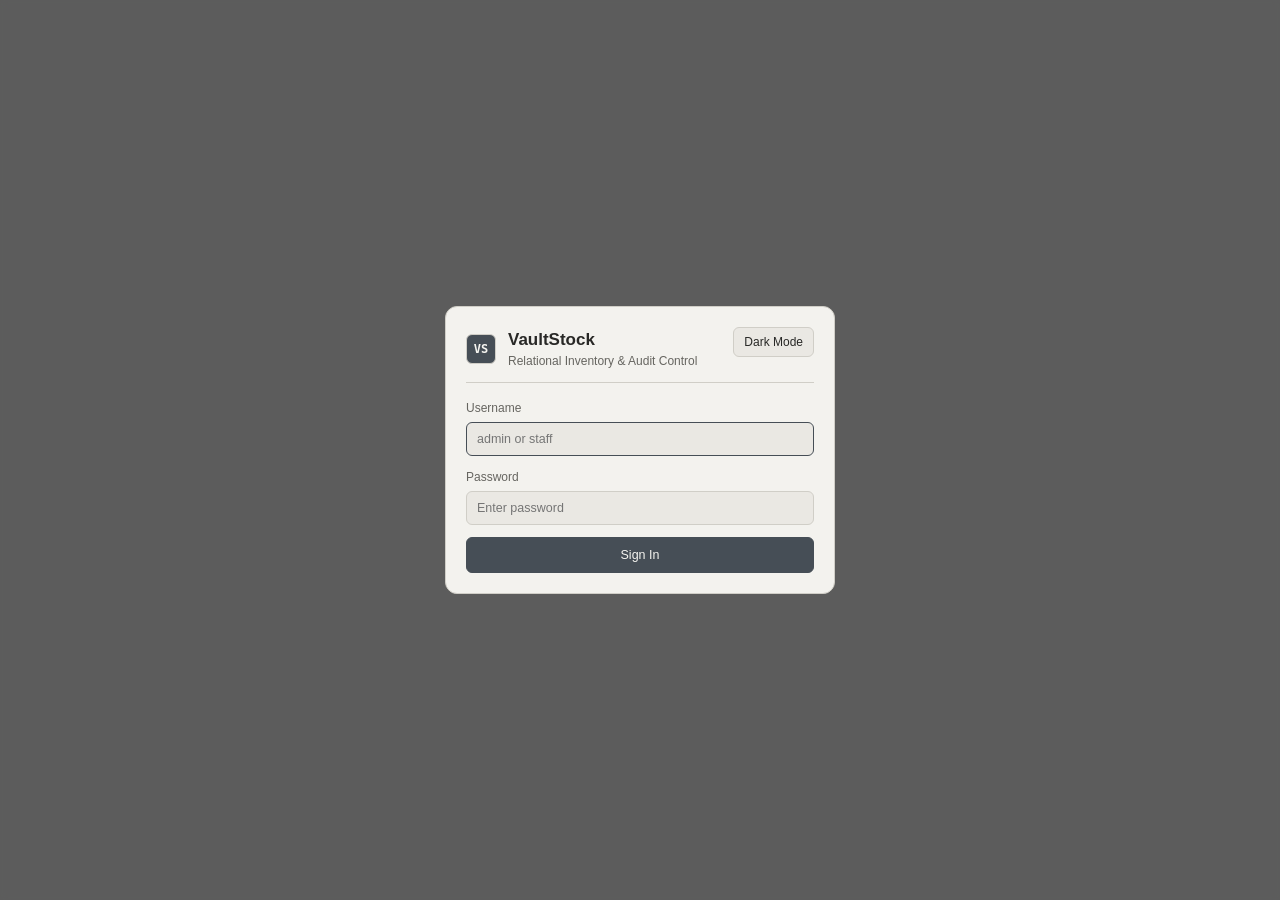
<file: web/index.html>
<!DOCTYPE html>
<html lang="en">
<head>
  <meta charset="UTF-8">
  <meta name="viewport" content="width=device-width, initial-scale=1.0">
  <title>VaultStock — Relational Inventory &amp; Audit Ledger</title>
  <link rel="stylesheet" href="style.css">
  <script src="theme.js"></script>
</head>
<body>

  <!-- Login Screen -->
  <div id="loginOverlay" class="login-overlay">
    <div class="login-box bento-box">
      <div class="login-top-row">
        <div class="login-header">
          <div class="brand-mark">VS</div>
          <div>
            <h1>VaultStock</h1>
            <p>Relational Inventory &amp; Audit Control</p>
          </div>
        </div>
        <button type="button" id="btnLoginThemeToggle" class="btn btn-sm btn-theme-toggle">Dark</button>
      </div>

      <div id="demoHint" class="notice notice-info hidden">
        <span class="notice-label">Quick Demo Access</span>
        <div class="demo-login-actions">
          <button type="button" id="btnQuickAdmin" class="btn btn-sm">Admin Role</button>
          <button type="button" id="btnQuickStaff" class="btn btn-sm">Staff Role</button>
        </div>
      </div>

      <div id="loginError" class="notice notice-error hidden"></div>

      <form id="loginForm" class="login-form">
        <div class="field">
          <label for="loginUsername">Username</label>
          <input type="text" id="loginUsername" placeholder="admin or staff" required autocomplete="username" autofocus>
        </div>
        <div class="field">
          <label for="loginPassword">Password</label>
          <input type="password" id="loginPassword" placeholder="Enter password" required autocomplete="current-password">
        </div>
        <button type="submit" class="btn btn-primary btn-full">Sign In</button>
      </form>
    </div>
  </div>

  <!-- Top Navigation Bar -->
  <header class="topbar hidden" id="mainNavbar">
    <div class="topbar-inner">
      <div class="topbar-left">
        <button type="button" class="brand-btn" id="btnBrand">
          <span class="brand-mark brand-mark-sm">VS</span>
          <span class="brand-text"><strong>VaultStock</strong> <small class="text-muted">3NF Ledger</small></span>
        </button>
        <nav class="nav-tabs" aria-label="Main Navigation">
          <button type="button" id="btnNavInventory" class="nav-tab active">Inventory</button>
          <button type="button" id="btnNavOperations" class="nav-tab">Operations</button>
          <button type="button" id="btnNavAudit" class="nav-tab">Audit Chain</button>
          <button type="button" id="btnNavDiagnostics" class="nav-tab">ER Diagram &amp; Schema</button>
        </nav>
      </div>

      <div class="topbar-actions">
        <div class="chain-status-indicator" title="Cryptographic Audit Status">
          <span class="status-dot verified" id="chainStatusDot"></span>
          <span id="chainStatusText">Chain Verified</span>
        </div>
        <button type="button" id="btnThemeToggle" class="btn btn-sm btn-theme-toggle">Dark</button>
        <span id="userBadge" class="user-label"></span>
        <button type="button" id="btnLogout" class="btn btn-sm">Sign Out</button>
      </div>
    </div>
  </header>

  <!-- Notification Banner -->
  <div id="globalNotice" class="global-notice-wrapper hidden">
    <div id="actionNotice" class="notice"></div>
  </div>

  <!-- Main Workspace -->
  <main class="workspace hidden" id="mainContent">

    <!-- ===================================================================== -->
    <!-- TAB 1: INVENTORY & CATALOG (BENTO GRID)                               -->
    <!-- ===================================================================== -->
    <section id="tabInventory" class="tab-pane active">
      <div class="bento-grid">
        <!-- 4 Uniform Bento Metric Tiles -->
        <div class="bento-box span-3 metric-tile">
          <span class="tile-eyebrow">01 / Catalog</span>
          <strong class="tile-value" id="kpiTotalProducts">0</strong>
          <span class="tile-sub">Registered SKUs</span>
        </div>
        <div class="bento-box span-3 metric-tile">
          <span class="tile-eyebrow">02 / Volume</span>
          <strong class="tile-value" id="kpiTotalUnits">0</strong>
          <span class="tile-sub">Derived units in stock</span>
        </div>
        <div class="bento-box span-3 metric-tile">
          <span class="tile-eyebrow">03 / Valuation</span>
          <strong class="tile-value" id="kpiTotalValuation">$0.00</strong>
          <span class="tile-sub">SUM(stock &times; unit price)</span>
        </div>
        <div class="bento-box span-3 metric-tile">
          <span class="tile-eyebrow">04 / Thresholds</span>
          <strong class="tile-value" id="kpiLowStockCount">0</strong>
          <span class="tile-sub" id="kpiLowStockSub">All stock levels optimal</span>
        </div>

        <!-- Low Stock Alert Tile (Full width when visible) -->
        <div id="lowStockBanner" class="bento-box span-12 notice-tile notice-warning hidden">
          <span class="badge badge-warning">REORDER ALERT</span>
          <span id="lowStockBannerText"></span>
        </div>

        <!-- Main Catalog Bento Box -->
        <div class="bento-box span-12 table-bento">
          <div class="bento-header">
            <div>
              <h3>Catalog &amp; Derived Balances</h3>
              <span class="bento-caption">Computed dynamically via SQL view <code>v_inventory_summary</code> (Zero mutable stock column)</span>
            </div>
            <div class="bento-toolbar">
              <input type="text" id="productSearchInput" class="input-control input-search" placeholder="Filter SKU or name...">
              <select id="categoryFilterSelect" class="input-control">
                <option value="">All Categories</option>
              </select>
              <select id="stockFilterSelect" class="input-control">
                <option value="ALL">All Statuses</option>
                <option value="LOW">Low Stock Only</option>
                <option value="IN_STOCK">Adequate Stock</option>
              </select>
              <button type="button" id="btnRefreshInventory" class="btn btn-sm">Refresh</button>
              <button type="button" id="btnOpenAddProduct" class="btn btn-primary btn-sm admin-only">+ New SKU</button>
            </div>
          </div>

          <div class="table-responsive">
            <table class="data-table">
              <thead>
                <tr>
                  <th>SKU</th>
                  <th>Product Name</th>
                  <th>Category</th>
                  <th>Warehouse Stock</th>
                  <th class="text-right">Unit Price</th>
                  <th class="text-right">Total Stock</th>
                  <th class="text-right">Total Value</th>
                  <th class="text-center">Reorder Point</th>
                  <th class="text-center">Status</th>
                  <th class="text-right">Actions</th>
                </tr>
              </thead>
              <tbody id="productTableBody">
                <tr><td colspan="10" class="text-center text-muted">Loading inventory...</td></tr>
              </tbody>
            </table>
          </div>
        </div>
      </div>
    </section>

    <!-- ===================================================================== -->
    <!-- TAB 2: STOCK OPERATIONS (BENTO GRID)                                  -->
    <!-- ===================================================================== -->
    <section id="tabOperations" class="tab-pane hidden">
      <div class="bento-grid">
        <!-- Col 1: Stock IN -->
        <div class="bento-box span-4">
          <div class="bento-header border-bottom">
            <div>
              <h3>Stock Receipt (IN)</h3>
              <span class="bento-caption">Replenish inventory from approved vendor</span>
            </div>
            <span class="badge badge-success">INWARD</span>
          </div>
          <form id="formReceiveStock" class="bento-form">
            <div class="field">
              <label for="receiveProductSelect">Product</label>
              <select id="receiveProductSelect" required class="input-control">
                <option value="">Select product...</option>
              </select>
            </div>
            <div class="field-row">
              <div class="field flex-1">
                <label for="receiveSupplierSelect">Supplier</label>
                <select id="receiveSupplierSelect" required class="input-control">
                  <option value="">Select supplier...</option>
                </select>
              </div>
              <div class="field flex-1">
                <label for="receiveLocationSelect">Storage Location</label>
                <select id="receiveLocationSelect" required class="input-control">
                  <option value="">Select location...</option>
                </select>
              </div>
            </div>
            <div class="field-row">
              <div class="field flex-1">
                <label for="receiveQty">Quantity Received</label>
                <input type="number" id="receiveQty" class="input-control" min="1" max="1000000" placeholder="e.g. 25" required>
              </div>
              <div class="field flex-1">
                <label for="receiveRefDoc">Reference Document</label>
                <input type="text" id="receiveRefDoc" class="input-control" placeholder="e.g. PO-2026-108" maxlength="60">
              </div>
            </div>
            <div class="field">
              <label for="receiveNote">Operational Note</label>
              <input type="text" id="receiveNote" class="input-control" placeholder="Standard supplier replenishment" maxlength="200">
            </div>
            <button type="submit" class="btn btn-primary btn-full">Record Inward Receipt</button>
          </form>
        </div>

        <!-- Col 2: Stock OUT -->
        <div class="bento-box span-4">
          <div class="bento-header border-bottom">
            <div>
              <h3>Stock Dispatch (OUT)</h3>
              <span class="bento-caption">Issue inventory with overdraft guard</span>
            </div>
            <span class="badge badge-warning">OUTWARD</span>
          </div>
          <form id="formDispatchStock" class="bento-form">
            <div class="field">
              <div class="label-row">
                <label for="dispatchProductSelect">Product</label>
                <span class="field-hint">Available at Loc: <strong id="dispatchBalanceSpan">-</strong> units</span>
              </div>
              <select id="dispatchProductSelect" required class="input-control">
                <option value="">Select product...</option>
              </select>
            </div>
            <div class="field-row">
              <div class="field flex-1">
                <label for="dispatchLocationSelect">Source Location</label>
                <select id="dispatchLocationSelect" required class="input-control">
                  <option value="">Select location...</option>
                </select>
              </div>
              <div class="field flex-1">
                <label for="dispatchQty">Quantity to Issue</label>
                <input type="number" id="dispatchQty" class="input-control" min="1" max="1000000" placeholder="e.g. 5" required>
              </div>
            </div>
            <div class="field">
              <label for="dispatchRefDoc">Dispatch / Invoice Slip</label>
              <input type="text" id="dispatchRefDoc" class="input-control" placeholder="e.g. SO-2026-442" maxlength="60">
            </div>
            <div class="field">
              <label for="dispatchNote">Dispatch Note</label>
              <input type="text" id="dispatchNote" class="input-control" placeholder="Customer fulfillment or internal requisition" maxlength="200">
            </div>
            <button type="submit" class="btn btn-secondary btn-full">Authorize Outward Issue</button>
          </form>
        </div>

        <!-- Col 3: Warehouse Transfer (LOC -> LOC) -->
        <div class="bento-box span-4">
          <div class="bento-header border-bottom">
            <div>
              <h3>Warehouse Transfer</h3>
              <span class="bento-caption">Atomic stock transfer between locations</span>
            </div>
            <span class="badge badge-secondary">LOC &rarr; LOC</span>
          </div>
          <form id="formTransferStock" class="bento-form">
            <div class="field">
              <div class="label-row">
                <label for="transferProductSelect">Product</label>
                <span class="field-hint">Source Balance: <strong id="transferBalanceSpan">-</strong> units</span>
              </div>
              <select id="transferProductSelect" required class="input-control">
                <option value="">Select product...</option>
              </select>
            </div>
            <div class="field-row">
              <div class="field flex-1">
                <label for="transferFromLocationSelect">From Warehouse</label>
                <select id="transferFromLocationSelect" required class="input-control">
                  <option value="">Source...</option>
                </select>
              </div>
              <div class="field flex-1">
                <label for="transferToLocationSelect">To Warehouse</label>
                <select id="transferToLocationSelect" required class="input-control">
                  <option value="">Destination...</option>
                </select>
              </div>
            </div>
            <div class="field-row">
              <div class="field flex-1">
                <label for="transferQty">Transfer Qty</label>
                <input type="number" id="transferQty" class="input-control" min="1" max="1000000" placeholder="e.g. 10" required>
              </div>
              <div class="field flex-1">
                <label for="transferRefDoc">Transfer Slip</label>
                <input type="text" id="transferRefDoc" class="input-control" placeholder="e.g. XFER-2026-01" maxlength="60">
              </div>
            </div>
            <div class="field">
              <label for="transferNote">Transfer Note</label>
              <input type="text" id="transferNote" class="input-control" placeholder="Warehouse rebalancing or retail restock" maxlength="200">
            </div>
            <button type="submit" class="btn btn-primary btn-full">Execute Stock Transfer</button>
          </form>
        </div>

        <!-- Bottom Bento Box: Movement History -->
        <div class="bento-box span-12 table-bento">
          <div class="bento-header">
            <div>
              <h3>Append-Only Movement Ledger</h3>
              <span class="bento-caption">Joined relational history via view <code>v_ledger_history</code></span>
            </div>
          </div>
          <div class="table-responsive">
            <table class="data-table">
              <thead>
                <tr>
                  <th>ID</th>
                  <th>Timestamp</th>
                  <th>Type</th>
                  <th>Product</th>
                  <th>Category</th>
                  <th>Counterparty</th>
                  <th>Location</th>
                  <th class="text-right">Qty</th>
                  <th>Ref Doc</th>
                  <th>Note</th>
                  <th>Operator</th>
                </tr>
              </thead>
              <tbody id="movementTableBody">
                <tr><td colspan="11" class="text-center text-muted">Loading movement history...</td></tr>
              </tbody>
            </table>
          </div>
        </div>
      </div>
    </section>

    <!-- ===================================================================== -->
    <!-- TAB 3: AUDIT LEDGER & DEFENSE FLOWCHART (STREAMLINED BENTO GRID)      -->
    <!-- ===================================================================== -->
    <section id="tabAudit" class="tab-pane hidden">
      <div class="bento-grid">
        <!-- Streamlined Full-Width Verification & Control Strip -->
        <div class="bento-box span-12 audit-streamlined-bar">
          <div class="audit-streamlined-top">
            <div class="audit-streamlined-title-group">
              <span class="status-indicator-badge verified" id="auditHeroBadge">100% VERIFIED</span>
              <div>
                <h2 id="auditHeroTitle" class="audit-title-inline">Cryptographic Chain Intact</h2>
                <p id="auditHeroSubtitle" class="audit-desc-inline">All blocks verified across sequential contiguity, hash linkage, HMAC-SHA256 signatures, relational reconciliation, and external anchor.</p>
              </div>
            </div>
            <div class="audit-streamlined-actions">
              <button type="button" id="btnRunAuditVerify" class="btn btn-primary btn-sm">Verify Chain</button>
              <button type="button" id="btnSimulateTamper" class="btn btn-danger btn-sm admin-only">Simulate Disk Tamper</button>
              <button type="button" id="btnResetDatabase" class="btn btn-sm admin-only">Reset Baseline</button>
            </div>
          </div>

          <!-- Compact 5-Point Verification Strip -->
          <div class="check-strip-compact">
            <div class="check-pill" id="checkContiguity">
              <span class="check-dot pass">OK</span>
              <div><strong>01. Contiguity</strong> <small>1..N Sequence</small></div>
            </div>
            <div class="check-pill" id="checkLinkage">
              <span class="check-dot pass">OK</span>
              <div><strong>02. Linkage</strong> <small>prev_hash == row_hash</small></div>
            </div>
            <div class="check-pill" id="checkIntegrity">
              <span class="check-dot pass">OK</span>
              <div><strong>03. HMAC-SHA256</strong> <small>Keyed Signature</small></div>
            </div>
            <div class="check-pill" id="checkReconciliation">
              <span class="check-dot pass">OK</span>
              <div><strong>04. Reconciliation</strong> <small>Table == Audit JSON</small></div>
            </div>
            <div class="check-pill" id="checkAnchor">
              <span class="check-dot pass">OK</span>
              <div><strong>05. Head Anchor</strong> <small>audit_head.json</small></div>
            </div>
          </div>
        </div>

        <!-- Data Request & Defense-in-Depth Flowchart -->
        <div class="bento-box span-12">
          <div class="bento-header border-bottom">
            <div>
              <h3>Data Request Flow &amp; Defense-in-Depth Architecture</h3>
              <span class="bento-caption">End-to-end execution pipeline showing how every inventory request is validated, locked, constrained by SQLite triggers, and sealed into the HMAC ledger</span>
            </div>
            <span class="badge badge-secondary">6-STAGE PIPELINE</span>
          </div>

          <div class="defense-flowchart">
            <!-- Stage 1 -->
            <div class="flow-stage">
              <div class="flow-stage-top">
                <span class="flow-step-num">STAGE 01</span>
                <span class="badge badge-secondary">API GATEWAY</span>
              </div>
              <h4>Request &amp; RBAC Gate</h4>
              <p>FastAPI verifies <code>HS256 JWT</code> session &amp; role (<code>admin</code> vs <code>staff</code>), while <code>Pydantic v2</code> sanitizes inputs and enforces strict bounds.</p>
              <div class="flow-defense-tag">Blocks: Unauthenticated access, SQLi/XSS payloads, NaN/Inf overflow</div>
            </div>

            <div class="flow-arrow" aria-hidden="true">&rarr;</div>

            <!-- Stage 2 -->
            <div class="flow-stage">
              <div class="flow-stage-top">
                <span class="flow-step-num">STAGE 02</span>
                <span class="badge badge-secondary">CONCURRENCY</span>
              </div>
              <h4>Immediate Write Lock</h4>
              <p>SQLite runs in <code>WAL</code> journal mode and opens writes with <code>BEGIN IMMEDIATE</code> to serialize concurrent check-then-act operations.</p>
              <div class="flow-defense-tag">Blocks: Lost-update race conditions &amp; concurrent double-spend dispatches</div>
            </div>

            <div class="flow-arrow" aria-hidden="true">&rarr;</div>

            <!-- Stage 3 -->
            <div class="flow-stage">
              <div class="flow-stage-top">
                <span class="flow-step-num">STAGE 03</span>
                <span class="badge badge-warning">3NF SCHEMA</span>
              </div>
              <h4>Relational Constraints</h4>
              <p>Enforces <code>PRAGMA foreign_keys = ON</code> with <code>ON DELETE RESTRICT</code> across categories, suppliers, locations, and products.</p>
              <div class="flow-defense-tag">Blocks: Orphaned movements, invalid foreign keys, &amp; negative quantities</div>
            </div>

            <div class="flow-arrow" aria-hidden="true">&rarr;</div>

            <!-- Stage 4 -->
            <div class="flow-stage">
              <div class="flow-stage-top">
                <span class="flow-step-num">STAGE 04</span>
                <span class="badge badge-warning">KERNEL TRIGGERS</span>
              </div>
              <h4>Storage-Layer Guards</h4>
              <p><code>BEFORE INSERT</code> checks <code>SUM(IN)-SUM(OUT) &gt;= qty</code>; <code>BEFORE UPDATE/DELETE</code> triggers abort edits on <code>movements</code> &amp; <code>audit_log</code>.</p>
              <div class="flow-defense-tag">Blocks: Stock overdrafts (global &amp; per-warehouse) and historical record erasure</div>
            </div>

            <div class="flow-arrow" aria-hidden="true">&rarr;</div>

            <!-- Stage 5 -->
            <div class="flow-stage">
              <div class="flow-stage-top">
                <span class="flow-step-num">STAGE 05</span>
                <span class="badge badge-success">CRYPTO LEDGER</span>
              </div>
              <h4>HMAC Chain &amp; Anchor</h4>
              <p>Signs canonical JSON payload + <code>prev_hash</code> with secret <code>HMAC-SHA256</code> key and syncs head hash to <code>data/audit_head.json</code>.</p>
              <div class="flow-defense-tag">Blocks: Direct disk tampering, forged SHA-256 hashes, &amp; tail truncation</div>
            </div>

            <div class="flow-arrow" aria-hidden="true">&rarr;</div>

            <!-- Stage 6 -->
            <div class="flow-stage">
              <div class="flow-stage-top">
                <span class="flow-step-num">STAGE 06</span>
                <span class="badge badge-success">READ VIEWS</span>
              </div>
              <h4>Dynamic 3NF Views</h4>
              <p><code>v_inventory_summary</code> &amp; <code>v_location_inventory</code> derive live stock balances on the fly with zero mutable counter columns.</p>
              <div class="flow-defense-tag">Guarantees: 100% mathematical reconciliation between ledger and stock</div>
            </div>
          </div>
        </div>

        <!-- Full-Width Audit Block Table -->
        <div class="bento-box span-12 table-bento">
          <div class="bento-header">
            <div>
              <h3>Chained Audit Log Blocks</h3>
              <span class="bento-caption">Immutable forensic blocks sealed inside <code>audit_log</code></span>
            </div>
            <span class="badge badge-secondary" id="auditBlockCountBadge">0 Blocks</span>
          </div>
          <div class="table-responsive">
            <table class="data-table">
              <thead>
                <tr>
                  <th>Block</th>
                  <th>Action</th>
                  <th>Actor</th>
                  <th>Target Ref</th>
                  <th>Timestamp (UTC)</th>
                  <th>Audit Summary</th>
                  <th>HMAC-SHA256 Signature</th>
                </tr>
              </thead>
              <tbody id="auditTableBody">
                <tr><td colspan="7" class="text-center text-muted">Loading audit chain...</td></tr>
              </tbody>
            </table>
          </div>
        </div>
      </div>
    </section>

    <!-- ===================================================================== -->
    <!-- TAB 4: DB EXPLORER & ENGINE DIAGNOSTICS (BENTO GRID)                  -->
    <!-- ===================================================================== -->
    <section id="tabDiagnostics" class="tab-pane hidden">
      <div class="bento-grid">
        <!-- 4 Uniform Engine Telemetry Tiles -->
        <div class="bento-box span-3 metric-tile">
          <span class="tile-eyebrow">Engine / SQLite</span>
          <strong class="tile-value" id="diagSqliteVersion">-</strong>
          <span class="tile-sub" id="diagWalSub">Journal: WAL</span>
        </div>
        <div class="bento-box span-3 metric-tile">
          <span class="tile-eyebrow">Storage / Footprint</span>
          <strong class="tile-value" id="diagDbSize">-</strong>
          <span class="tile-sub" id="diagPageSub">Page Size: 4096B</span>
        </div>
        <div class="bento-box span-3 metric-tile">
          <span class="tile-eyebrow">Integrity / FKs</span>
          <strong class="tile-value" id="diagFkStatus">ENFORCED</strong>
          <span class="tile-sub">PRAGMA foreign_keys = ON</span>
        </div>
        <div class="bento-box span-3 metric-tile">
          <span class="tile-eyebrow">Concurrency / Lock</span>
          <strong class="tile-value" id="diagBusyTimeout">10,000 ms</strong>
          <span class="tile-sub">BEGIN IMMEDIATE serialization</span>
        </div>

        <!-- Full-Width Generated Visual ER Diagram (SVG Crow's Foot + 3NF Map) -->
        <div class="bento-box span-12">
          <div class="bento-header border-bottom">
            <div>
              <h3>Generated Visual Entity-Relationship (ER) Diagram</h3>
              <span class="bento-caption">Dynamically generated from SQLite <code>PRAGMA table_info</code> &amp; <code>PRAGMA foreign_key_list</code> with Crow's Foot cardinalities</span>
            </div>
            <div class="bento-toolbar">
              <button type="button" id="btnToggleErMode" class="btn btn-xs">Switch to 3NF Card Map</button>
            </div>
          </div>

          <!-- Generated Vector SVG Crow's Foot ER Diagram -->
          <div id="erSvgContainer" class="er-svg-container">
            <div class="text-center text-muted" style="padding: 40px;">Generating visual ER diagram from database schema...</div>
          </div>

          <!-- Alternative 3-Column Card Map (Toggled via button) -->
          <div id="erCardMapContainer" class="er-diagram-canvas hidden">
            <!-- Column 1: Master Reference Entities (1-Side) -->
            <div class="er-col">
              <div class="er-col-label">01 / Master Reference Entities (1-Side)</div>

              <div class="er-entity" data-er-table="categories">
                <div class="er-entity-head">
                  <strong>CATEGORIES</strong>
                  <span class="er-rel-tag">1 : N &rarr; PRODUCTS</span>
                </div>
                <ul class="er-attr-list">
                  <li><code>id</code> <span class="badge badge-success">PK</span> <small>INTEGER</small></li>
                  <li><code>code</code> <span class="badge badge-secondary">UK</span> <small>TEXT</small></li>
                  <li><code>name</code> <small>TEXT NOT NULL</small></li>
                  <li><code>description</code> <small>TEXT</small></li>
                </ul>
              </div>

              <div class="er-entity" data-er-table="suppliers">
                <div class="er-entity-head">
                  <strong>SUPPLIERS</strong>
                  <span class="er-rel-tag">1 : N &rarr; MOVEMENTS</span>
                </div>
                <ul class="er-attr-list">
                  <li><code>id</code> <span class="badge badge-success">PK</span> <small>INTEGER</small></li>
                  <li><code>name</code> <span class="badge badge-secondary">UK</span> <small>TEXT</small></li>
                  <li><code>contact_email</code> <small>TEXT</small></li>
                  <li><code>phone</code> <small>TEXT</small></li>
                </ul>
              </div>

              <div class="er-entity" data-er-table="locations">
                <div class="er-entity-head">
                  <strong>LOCATIONS</strong>
                  <span class="er-rel-tag">1 : N &rarr; MOVEMENTS</span>
                </div>
                <ul class="er-attr-list">
                  <li><code>id</code> <span class="badge badge-success">PK</span> <small>INTEGER</small></li>
                  <li><code>code</code> <span class="badge badge-secondary">UK</span> <small>TEXT</small></li>
                  <li><code>name</code> <small>TEXT NOT NULL</small></li>
                </ul>
              </div>
            </div>

            <!-- Column 2: Core Operational Entities (N-Side) -->
            <div class="er-col">
              <div class="er-col-label">02 / Core Operational Entities (N-Side)</div>

              <div class="er-entity active-er" data-er-table="products">
                <div class="er-entity-head">
                  <strong>PRODUCTS</strong>
                  <span class="er-rel-tag">1 : N &rarr; MOVEMENTS</span>
                </div>
                <ul class="er-attr-list">
                  <li><code>id</code> <span class="badge badge-success">PK</span> <small>INTEGER</small></li>
                  <li><code>sku</code> <span class="badge badge-secondary">UK</span> <small>TEXT (3..32)</small></li>
                  <li><code>name</code> <small>TEXT NOT NULL</small></li>
                  <li><code>category_id</code> <span class="badge badge-warning">FK</span> <small>&rarr; categories.id</small></li>
                  <li><code>unit_price</code> <small>REAL (&gt; 0)</small></li>
                  <li><code>reorder_threshold</code> <small>INTEGER</small></li>
                </ul>
              </div>

              <div class="er-entity" data-er-table="movements">
                <div class="er-entity-head">
                  <strong>MOVEMENTS (Append-Only Ledger)</strong>
                  <span class="er-rel-tag">1 : 1 &rarr; AUDIT_LOG</span>
                </div>
                <ul class="er-attr-list">
                  <li><code>id</code> <span class="badge badge-success">PK</span> <small>INTEGER</small></li>
                  <li><code>product_id</code> <span class="badge badge-warning">FK</span> <small>&rarr; products.id</small></li>
                  <li><code>supplier_id</code> <span class="badge badge-warning">FK</span> <small>&rarr; suppliers.id</small></li>
                  <li><code>location_id</code> <span class="badge badge-warning">FK</span> <small>&rarr; locations.id</small></li>
                  <li><code>type</code> <small>CHECK('IN','OUT')</small></li>
                  <li><code>qty</code> <small>INTEGER (&gt;= 1)</small></li>
                  <li><code>reference_doc</code> <small>TEXT (PO/SO)</small></li>
                  <li><code>created_by</code> <small>TEXT</small></li>
                </ul>
              </div>
            </div>

            <!-- Column 3: Audit & Access Control Entities -->
            <div class="er-col">
              <div class="er-col-label">03 / Cryptographic Audit &amp; RBAC</div>

              <div class="er-entity" data-er-table="audit_log">
                <div class="er-entity-head">
                  <strong>AUDIT_LOG (Chained Blocks)</strong>
                  <span class="er-rel-tag">Self-Linked (prev_hash)</span>
                </div>
                <ul class="er-attr-list">
                  <li><code>id</code> <span class="badge badge-success">PK</span> <small>INTEGER (1..N)</small></li>
                  <li><code>action</code> <small>TEXT</small></li>
                  <li><code>actor</code> <small>TEXT</small></li>
                  <li><code>ref_table, ref_id</code> <span class="badge badge-secondary">UK</span> <small>1:1 Bind</small></li>
                  <li><code>payload</code> <small>Canonical JSON</small></li>
                  <li><code>prev_hash</code> <small>Parent HMAC</small></li>
                  <li><code>row_hash</code> <small>Block HMAC-SHA256</small></li>
                </ul>
              </div>

              <div class="er-entity" data-er-table="users">
                <div class="er-entity-head">
                  <strong>USERS (RBAC Auth)</strong>
                  <span class="er-rel-tag">1 : N &rarr; Attribution</span>
                </div>
                <ul class="er-attr-list">
                  <li><code>id</code> <span class="badge badge-success">PK</span> <small>INTEGER</small></li>
                  <li><code>username</code> <span class="badge badge-secondary">UK</span> <small>TEXT</small></li>
                  <li><code>password_hash</code> <small>PBKDF2-SHA256</small></li>
                  <li><code>role</code> <small>CHECK('admin','staff')</small></li>
                </ul>
              </div>
            </div>
          </div>

          <!-- Relational Cardinality & Normalization Summary Strip -->
          <div class="er-cardinality-strip">
            <div class="er-rule-pill"><code>CATEGORIES ||--o{ PRODUCTS</code> (1:N, ON DELETE RESTRICT)</div>
            <div class="er-rule-pill"><code>PRODUCTS ||--o{ MOVEMENTS</code> (1:N, Derived Balance SUM(IN)-SUM(OUT))</div>
            <div class="er-rule-pill"><code>SUPPLIERS ||--o{ MOVEMENTS</code> (1:N, Inward Receipts)</div>
            <div class="er-rule-pill"><code>LOCATIONS ||--o{ MOVEMENTS</code> (1:N, Warehouse Storage)</div>
            <div class="er-rule-pill"><code>MOVEMENTS ||--o| AUDIT_LOG</code> (1:1, UNIQUE(ref_table, ref_id))</div>
          </div>
        </div>

        <!-- Full-Width Live Database Table & Schema Explorer -->
        <div class="bento-box span-12">
          <div class="bento-header border-bottom">
            <div>
              <h3>Live Database Table &amp; Schema Explorer</h3>
              <span class="bento-caption">Inspect physical SQLite tables, compiled views, PK/FK constraints, DDL statements, and raw rows</span>
            </div>
            <span class="badge badge-secondary" id="explorerRowCountBadge">0 Rows</span>
          </div>

          <div class="selector-strip">
            <button type="button" class="btn btn-xs btn-db-table active" data-table="products">products</button>
            <button type="button" class="btn btn-xs btn-db-table" data-table="categories">categories</button>
            <button type="button" class="btn btn-xs btn-db-table" data-table="suppliers">suppliers</button>
            <button type="button" class="btn btn-xs btn-db-table" data-table="locations">locations</button>
            <button type="button" class="btn btn-xs btn-db-table" data-table="movements">movements</button>
            <button type="button" class="btn btn-xs btn-db-table" data-table="audit_log">audit_log</button>
            <button type="button" class="btn btn-xs btn-db-table" data-table="users">users</button>
            <button type="button" class="btn btn-xs btn-db-table" data-table="v_inventory_summary">v_inventory_summary (VIEW)</button>
            <button type="button" class="btn btn-xs btn-db-table" data-table="v_location_inventory">v_location_inventory (VIEW)</button>
            <button type="button" class="btn btn-xs btn-db-table" data-table="v_low_stock_alerts">v_low_stock_alerts (VIEW)</button>
            <button type="button" class="btn btn-xs btn-db-table" data-table="v_ledger_history">v_ledger_history (VIEW)</button>
          </div>

          <div class="explorer-split-grid">
            <!-- Left Sub-Bento: Column Schema -->
            <div class="sub-bento">
              <span class="sub-bento-label" id="explorerSchemaTitle">Table Structure (PRAGMA table_info)</span>
              <div class="table-responsive">
                <table class="data-table compact-table">
                  <thead>
                    <tr>
                      <th>#</th>
                      <th>Column</th>
                      <th>Type</th>
                      <th>Null</th>
                      <th>Default</th>
                      <th>Constraint / Foreign Key</th>
                    </tr>
                  </thead>
                  <tbody id="explorerColumnsBody">
                    <tr><td colspan="6" class="text-center text-muted">Select a table...</td></tr>
                  </tbody>
                </table>
              </div>
            </div>

            <!-- Right Sub-Bento: DDL SQL -->
            <div class="sub-bento">
              <span class="sub-bento-label" id="explorerDdlLabel">Compiled SQLite DDL</span>
              <pre class="code-block"><code id="explorerDdlCode">-- Select a table above</code></pre>
            </div>
          </div>

          <!-- Raw Rows Table -->
          <div class="sub-bento mt-3">
            <span class="sub-bento-label" id="explorerRowsTitle">Actual Raw Database Rows (SELECT * FROM products)</span>
            <div class="table-responsive">
              <table class="data-table compact-table">
                <thead id="explorerRawHead"></thead>
                <tbody id="explorerRawBody">
                  <tr><td class="text-center text-muted">Loading raw database rows...</td></tr>
                </tbody>
              </table>
            </div>
          </div>
        </div>

        <!-- Left 6-Col Bento: Interactive SQL Engine Probes -->
        <div class="bento-box span-6">
          <div class="bento-header border-bottom">
            <div>
              <h3>Interactive SQL &amp; Trigger Probes</h3>
              <span class="bento-caption">Execute live query plans and test storage-layer trigger interception</span>
            </div>
          </div>
          <div class="selector-strip">
            <button type="button" class="btn btn-xs btn-probe" data-probe="explain_stock">EXPLAIN Stock Plan</button>
            <button type="button" class="btn btn-xs btn-probe" data-probe="trigger_negative_stock">Overdraft Guard</button>
            <button type="button" class="btn btn-xs btn-probe" data-probe="trigger_movement_update">Block UPDATE Movement</button>
            <button type="button" class="btn btn-xs btn-probe" data-probe="trigger_movement_delete">Block DELETE Movement</button>
            <button type="button" class="btn btn-xs btn-probe" data-probe="trigger_audit_update">Block UPDATE Audit</button>
            <button type="button" class="btn btn-xs btn-probe" data-probe="trigger_product_delete">Block DELETE Product</button>
            <button type="button" class="btn btn-xs btn-probe" data-probe="trigger_product_update">Block UPDATE Product</button>
          </div>

          <div id="probeResultBox" class="probe-result-box hidden">
            <div class="probe-result-header">
              <strong id="probeTitle">Probe Result</strong>
              <span class="badge" id="probeStatusBadge">INTERCEPTED</span>
            </div>
            <div>
              <span class="sub-bento-label">SQL Statement</span>
              <pre class="code-block"><code id="probeSql"></code></pre>
            </div>
            <div>
              <span class="sub-bento-label">Engine Response</span>
              <div id="probeEngineOutput" class="probe-output"></div>
            </div>
            <div>
              <span class="sub-bento-label">Execution Breakdown</span>
              <ol id="probeStepsList" class="probe-steps-list"></ol>
            </div>
          </div>
        </div>

        <!-- Right 6-Col Bento: Row Counts & Active Triggers -->
        <div class="bento-box span-6">
          <div class="bento-header border-bottom">
            <div>
              <h3>Entity Row Counts &amp; Active Triggers</h3>
              <span class="bento-caption">Click any entity box to load it in the Explorer above</span>
            </div>
          </div>
          <div class="row-counts-grid" id="diagRowCountsGrid"></div>
          <div id="diagTriggersViewsList" class="diagnostics-definitions-list"></div>
        </div>
      </div>
    </section>

  </main>

  <!-- ======================================================================= -->
  <!-- MODALS                                                                  -->
  <!-- ======================================================================= -->

  <!-- Add Product Modal -->
  <div id="addProductModal" class="modal-overlay hidden">
    <div class="modal-box bento-box">
      <div class="modal-header">
        <h3>Register Catalog SKU</h3>
        <button type="button" class="modal-close" id="btnCloseAddProduct">&times;</button>
      </div>
      <form id="formAddProduct" class="bento-form">
        <div class="field">
          <label for="newProdSku">SKU Code</label>
          <input type="text" id="newProdSku" class="input-control" placeholder="e.g. SKU-LAPTOP-05" required maxlength="32">
        </div>
        <div class="field">
          <label for="newProdName">Product Name</label>
          <input type="text" id="newProdName" class="input-control" placeholder="e.g. ThinkPad X1 Carbon Gen 12" required maxlength="120">
        </div>
        <div class="field">
          <label for="newProdCategory">Category</label>
          <select id="newProdCategory" required class="input-control">
            <option value="">Select category...</option>
          </select>
        </div>
        <div class="field-row">
          <div class="field flex-1">
            <label for="newProdPrice">Unit Price ($)</label>
            <input type="number" id="newProdPrice" class="input-control" min="0.01" step="0.01" max="10000000" placeholder="1899.00" required>
          </div>
          <div class="field flex-1">
            <label for="newProdThreshold">Reorder Threshold</label>
            <input type="number" id="newProdThreshold" class="input-control" min="0" max="100000" placeholder="10" value="10" required>
          </div>
        </div>
        <div class="modal-actions">
          <button type="button" class="btn btn-sm" id="btnCancelAddProduct">Cancel</button>
          <button type="submit" class="btn btn-primary btn-sm">Create &amp; Seal Audit Block</button>
        </div>
      </form>
    </div>
  </div>

  <script src="app.js"></script>
</body>
</html>
</file>
<file: web/style.css>
/* ==========================================================================
   VaultStock — Architectural Bento Grid & Dull Matte Palette
   Uniform 1px borders, muted stone/graphite surfaces, tabular alignment
   ========================================================================== */

:root {
  color-scheme: light;

  /* Dull Warm Stone / Putty Palette (Light Mode) */
  --bg-page: #e8e6e1;
  --bg-surface: #f3f2ee;
  --bg-elevated: #eae8e3;
  --bg-hover: #e2e0da;

  --border: #d0cec7;
  --border-subtle: #dedcd6;

  --text-main: #282826;
  --text-muted: #666560;

  /* Muted Slate-Iron Accent */
  --accent: #464e56;
  --accent-hover: #363d44;
  --accent-fg: #f5f4f0;

  /* Dull Sage (Success / Verified / Inward) */
  --green-fg: #3b5944;
  --green-bg: #dfe8e1;
  --green-border: #c1d1c5;

  /* Dull Ochre / Clay (Warning / Outward / Low Stock) */
  --amber-fg: #6e5534;
  --amber-bg: #ebe4d8;
  --amber-border: #d5c9b4;

  /* Dull Rust / Terracotta (Error / Tampered) */
  --red-fg: #7a3b3b;
  --red-bg: #eadede;
  --red-border: #d4bcbc;

  --radius-bento: 12px;
  --radius-ctrl: 6px;

  --gap-bento: 14px;
  --pad-bento: 20px;

  --font-sans: -apple-system, BlinkMacSystemFont, "Inter", "Segoe UI", Roboto, sans-serif;
  --font-mono: ui-monospace, SFMono-Regular, "SF Mono", Menlo, Consolas, monospace;
}

:root[data-theme="dark"],
html[data-theme="dark"],
body[data-theme="dark"],
html.dark,
body.dark {
  color-scheme: dark;

  /* Dull Graphite / Pewter Palette (Dark Mode) */
  --bg-page: #131415;
  --bg-surface: #1b1c1e;
  --bg-elevated: #222426;
  --bg-hover: #282a2d;

  --border: #2e3134;
  --border-subtle: #25272a;

  --text-main: #d4d6d8;
  --text-muted: #888c91;

  /* Muted Steel Accent */
  --accent: #6c7680;
  --accent-hover: #7d8894;
  --accent-fg: #131415;

  /* Dull Moss */
  --green-fg: #87a891;
  --green-bg: rgba(82, 117, 93, 0.16);
  --green-border: rgba(82, 117, 93, 0.32);

  /* Dull Sand / Ochre */
  --amber-fg: #b59b72;
  --amber-bg: rgba(156, 127, 84, 0.16);
  --amber-border: rgba(156, 127, 84, 0.32);

  /* Dull Dusty Rust */
  --red-fg: #b87c7c;
  --red-bg: rgba(158, 88, 88, 0.16);
  --red-border: rgba(158, 88, 88, 0.32);
}

/* ==========================================================================
   Reset & Base Typography
   ========================================================================== */

* {
  margin: 0;
  padding: 0;
  box-sizing: border-box;
}

body {
  background-color: var(--bg-page);
  color: var(--text-main);
  font-family: var(--font-sans);
  font-size: 13.5px;
  line-height: 1.5;
  min-height: 100vh;
  -webkit-font-smoothing: antialiased;
}

code, pre, .sku-code, .hash-code {
  font-family: var(--font-mono);
  font-size: 12px;
}

.hidden {
  display: none !important;
}

.text-muted {
  color: var(--text-muted);
}

.text-error {
  color: var(--red-fg) !important;
}

.text-right {
  text-align: right !important;
}

.text-center {
  text-align: center !important;
}

.mt-3 {
  margin-top: 14px;
}

/* ==========================================================================
   Bento Grid Layout System
   ========================================================================== */

.workspace {
  max-width: 1280px;
  margin: 0 auto;
  padding: 20px 24px 48px;
}

.tab-pane.hidden {
  display: none !important;
}

.bento-grid {
  display: grid;
  grid-template-columns: repeat(12, minmax(0, 1fr));
  gap: var(--gap-bento);
  align-items: stretch;
}

.bento-box {
  background-color: var(--bg-surface);
  border: 1px solid var(--border);
  border-radius: var(--radius-bento);
  padding: var(--pad-bento);
  display: flex;
  flex-direction: column;
  justify-content: space-between;
  min-width: 0;
  max-width: 100%;
}

.span-3  { grid-column: span 3; min-width: 0; }
.span-4  { grid-column: span 4; min-width: 0; }
.span-5  { grid-column: span 5; min-width: 0; }
.span-6  { grid-column: span 6; min-width: 0; }
.span-7  { grid-column: span 7; min-width: 0; }
.span-12 { grid-column: span 12; min-width: 0; }

@media (max-width: 1024px) {
  .span-3 { grid-column: span 6; }
  .span-4, .span-5, .span-7, .span-6 { grid-column: span 12; }
}

@media (max-width: 640px) {
  .span-3 { grid-column: span 12; }
}

/* Bento Headers & Captions */
.bento-header {
  display: flex;
  align-items: center;
  justify-content: space-between;
  flex-wrap: wrap;
  gap: 12px;
  margin-bottom: 14px;
}

.bento-header.border-bottom {
  padding-bottom: 14px;
  border-bottom: 1px solid var(--border-subtle);
}

.bento-header h3 {
  font-size: 14px;
  font-weight: 600;
  letter-spacing: -0.01em;
  color: var(--text-main);
}

.bento-caption {
  display: block;
  font-size: 12px;
  color: var(--text-muted);
  margin-top: 2px;
}

.bento-toolbar {
  display: flex;
  align-items: center;
  flex-wrap: wrap;
  gap: 8px;
  min-width: 0;
  max-width: 100%;
}

/* Metric Bento Tiles */
.metric-tile {
  padding: 18px 20px;
  gap: 6px;
}

.tile-eyebrow {
  font-family: var(--font-mono);
  font-size: 11px;
  font-weight: 600;
  text-transform: uppercase;
  letter-spacing: 0.05em;
  color: var(--text-muted);
}

.tile-value {
  font-size: 26px;
  font-weight: 600;
  letter-spacing: -0.03em;
  font-variant-numeric: tabular-nums;
  color: var(--text-main);
  line-height: 1.15;
}

.tile-sub {
  font-size: 12px;
  color: var(--text-muted);
}

/* ==========================================================================
   Top Navigation Bar
   ========================================================================== */

.topbar {
  background-color: var(--bg-surface);
  border-bottom: 1px solid var(--border);
  position: sticky;
  top: 0;
  z-index: 100;
}

.topbar-inner {
  max-width: 1280px;
  margin: 0 auto;
  padding: 10px 24px;
  display: flex;
  align-items: center;
  justify-content: space-between;
  flex-wrap: wrap;
  gap: 12px;
}

.topbar-left {
  display: flex;
  align-items: center;
  gap: 18px;
  flex-wrap: wrap;
}

.brand-btn {
  background: none;
  border: none;
  display: inline-flex;
  align-items: center;
  gap: 10px;
  cursor: pointer;
  color: var(--text-main);
  font-family: inherit;
}

.brand-mark {
  width: 30px;
  height: 30px;
  border-radius: var(--radius-ctrl);
  background-color: var(--accent);
  color: var(--accent-fg);
  font-family: var(--font-mono);
  font-size: 12px;
  font-weight: 700;
  display: inline-flex;
  align-items: center;
  justify-content: center;
  border: 1px solid var(--border);
}

.brand-mark-sm {
  width: 26px;
  height: 26px;
  font-size: 11px;
}

.brand-text strong {
  font-size: 14.5px;
  font-weight: 600;
  letter-spacing: -0.01em;
}

.brand-text small {
  font-size: 11.5px;
  margin-left: 4px;
}

.nav-tabs {
  display: inline-flex;
  align-items: center;
  gap: 2px;
  background-color: var(--bg-elevated);
  padding: 3px;
  border-radius: var(--radius-ctrl);
  border: 1px solid var(--border);
}

.nav-tab {
  font-family: inherit;
  font-size: 12.5px;
  font-weight: 500;
  padding: 5px 12px;
  border-radius: 4px;
  border: 1px solid transparent;
  background: transparent;
  color: var(--text-muted);
  cursor: pointer;
  transition: all 0.12s ease;
}

.nav-tab:hover {
  color: var(--text-main);
}

.nav-tab.active {
  background-color: var(--bg-surface);
  color: var(--text-main);
  border-color: var(--border);
  font-weight: 600;
}

.topbar-actions {
  display: flex;
  align-items: center;
  gap: 8px;
}

.chain-status-indicator {
  display: inline-flex;
  align-items: center;
  gap: 7px;
  font-size: 12px;
  font-weight: 500;
  padding: 4px 10px;
  border-radius: var(--radius-ctrl);
  background-color: var(--bg-elevated);
  border: 1px solid var(--border);
  color: var(--text-main);
}

.status-dot {
  width: 7px;
  height: 7px;
  border-radius: 50%;
  display: inline-block;
}

.status-dot.verified {
  background-color: var(--green-fg);
}

.status-dot.tampered {
  background-color: var(--red-fg);
}

.user-label {
  font-family: var(--font-mono);
  font-size: 11.5px;
  padding: 4px 10px;
  border-radius: var(--radius-ctrl);
  background-color: var(--bg-elevated);
  border: 1px solid var(--border);
  color: var(--text-muted);
}

/* ==========================================================================
   Buttons, Inputs & Badges (Uniform Borders & Heights)
   ========================================================================== */

.btn {
  font-family: inherit;
  font-size: 12.5px;
  font-weight: 500;
  height: 34px;
  padding: 0 14px;
  border-radius: var(--radius-ctrl);
  border: 1px solid var(--border);
  background-color: var(--bg-elevated);
  color: var(--text-main);
  cursor: pointer;
  display: inline-flex;
  align-items: center;
  justify-content: center;
  gap: 6px;
  transition: background-color 0.12s ease, border-color 0.12s ease;
  white-space: nowrap;
}

.btn:hover {
  background-color: var(--bg-hover);
}

.btn-sm {
  height: 30px;
  padding: 0 10px;
  font-size: 12px;
}

.btn-xs {
  height: 26px;
  padding: 0 8px;
  font-size: 11.5px;
}

.btn-full {
  width: 100%;
  height: 36px;
}

.btn-primary {
  background-color: var(--accent);
  color: var(--accent-fg);
  border-color: var(--accent);
}

.btn-primary:hover {
  background-color: var(--accent-hover);
  border-color: var(--accent-hover);
}

.btn-secondary {
  background-color: var(--bg-elevated);
  color: var(--text-main);
  border-color: var(--border);
}

.btn-danger {
  background-color: var(--red-bg);
  color: var(--red-fg);
  border-color: var(--red-border);
}

.btn-danger:hover {
  opacity: 0.9;
}

.btn-db-table.active {
  background-color: var(--accent) !important;
  color: var(--accent-fg) !important;
  border-color: var(--accent) !important;
}

/* Inputs & Selects */
.input-control,
input[type="text"],
input[type="password"],
input[type="number"],
select {
  height: 34px;
  padding: 0 10px;
  font-family: inherit;
  font-size: 12.5px;
  color: var(--text-main);
  background-color: var(--bg-elevated);
  border: 1px solid var(--border);
  border-radius: var(--radius-ctrl);
  outline: none;
  max-width: 100%;
  transition: border-color 0.12s ease;
}

select {
  overflow: hidden;
  text-overflow: ellipsis;
  white-space: nowrap;
}

.input-control:focus,
input:focus,
select:focus {
  border-color: var(--accent);
}

.input-search {
  min-width: min(210px, 100%);
  max-width: 100%;
}

/* Badges */
.badge {
  display: inline-flex;
  align-items: center;
  font-family: var(--font-mono);
  font-size: 11px;
  font-weight: 600;
  padding: 2px 8px;
  border-radius: 4px;
  border: 1px solid var(--border);
  background-color: var(--bg-elevated);
  color: var(--text-muted);
  letter-spacing: 0.02em;
}

.badge-success {
  background-color: var(--green-bg);
  color: var(--green-fg);
  border-color: var(--green-border);
}

.badge-warning {
  background-color: var(--amber-bg);
  color: var(--amber-fg);
  border-color: var(--amber-border);
}

.badge-secondary {
  background-color: var(--bg-elevated);
  color: var(--text-muted);
  border-color: var(--border);
}

.sku-code, .hash-code {
  background-color: var(--bg-elevated);
  border: 1px solid var(--border-subtle);
  padding: 2px 6px;
  border-radius: 4px;
  color: var(--text-main);
}

.user-pill {
  font-family: var(--font-mono);
  font-size: 11px;
  padding: 2px 7px;
  border-radius: 4px;
  background-color: var(--bg-elevated);
  border: 1px solid var(--border-subtle);
  color: var(--text-muted);
}

/* ==========================================================================
   Tables inside Bento Boxes
   ========================================================================== */

.table-bento {
  padding: 0;
  overflow: hidden;
}

.table-bento .bento-header {
  padding: 16px 20px;
  margin-bottom: 0;
  border-bottom: 1px solid var(--border);
}

.table-responsive {
  width: 100%;
  overflow-x: auto;
}

.data-table {
  width: 100%;
  border-collapse: collapse;
  text-align: left;
  font-variant-numeric: tabular-nums;
}

.data-table th {
  font-family: var(--font-mono);
  font-size: 11px;
  font-weight: 600;
  text-transform: uppercase;
  letter-spacing: 0.04em;
  color: var(--text-muted);
  background-color: var(--bg-elevated);
  padding: 10px 16px;
  border-bottom: 1px solid var(--border);
  white-space: nowrap;
}

.data-table td {
  padding: 11px 16px;
  border-bottom: 1px solid var(--border-subtle);
  color: var(--text-main);
  font-size: 13px;
  vertical-align: middle;
}

.data-table tbody tr:last-child td {
  border-bottom: none;
}

.data-table tbody tr:hover {
  background-color: var(--bg-hover);
}

.compact-table th {
  padding: 7px 12px;
}

.compact-table td {
  padding: 7px 12px;
  font-size: 12px;
}

/* ==========================================================================
   Forms Inside Bento Boxes
   ========================================================================== */

.bento-form {
  display: flex;
  flex-direction: column;
  gap: 12px;
  min-width: 0;
}

.field {
  display: flex;
  flex-direction: column;
  gap: 5px;
  min-width: 0;
}

.field .input-control,
.field input,
.field select {
  width: 100%;
  min-width: 0;
  max-width: 100%;
}

.field label {
  font-size: 12px;
  font-weight: 500;
  color: var(--text-muted);
}

.label-row {
  display: flex;
  justify-content: space-between;
  align-items: center;
  gap: 8px;
  flex-wrap: wrap;
}

.field-hint {
  font-family: var(--font-mono);
  font-size: 11px;
  color: var(--text-muted);
}

.field-row {
  display: flex;
  gap: 12px;
  min-width: 0;
}

.field.flex-1 {
  flex: 1 1 0%;
  min-width: 0;
}

@media (max-width: 520px) {
  .field-row {
    flex-direction: column;
  }
}

/* ==========================================================================
   Audit & Verification Matrix Bento
   ========================================================================== */

.status-indicator-badge {
  display: inline-block;
  font-family: var(--font-mono);
  font-size: 11px;
  font-weight: 600;
  letter-spacing: 0.05em;
  padding: 3px 9px;
  border-radius: 4px;
  margin-bottom: 10px;
}

.status-indicator-badge.verified {
  background-color: var(--green-bg);
  color: var(--green-fg);
  border: 1px solid var(--green-border);
}

.status-indicator-badge.tampered {
  background-color: var(--red-bg);
  color: var(--red-fg);
  border: 1px solid var(--red-border);
}

.check-dot {
  font-family: var(--font-mono);
  font-size: 10px;
  font-weight: 700;
  padding: 3px 6px;
  border-radius: 4px;
  flex-shrink: 0;
}

.check-dot.pass {
  background-color: var(--green-bg);
  color: var(--green-fg);
  border: 1px solid var(--green-border);
}

.check-dot.fail {
  background-color: var(--red-bg);
  color: var(--red-fg);
  border: 1px solid var(--red-border);
}

/* ==========================================================================
   DB Explorer & Engine Diagnostics Bento
   ========================================================================== */

.selector-strip {
  display: flex;
  flex-wrap: wrap;
  gap: 6px;
  margin-bottom: 14px;
}

.explorer-split-grid {
  display: grid;
  grid-template-columns: minmax(0, 7fr) minmax(0, 5fr);
  gap: 14px;
  min-width: 0;
  width: 100%;
}

@media (max-width: 960px) {
  .explorer-split-grid {
    grid-template-columns: 1fr;
  }
}

.sub-bento {
  background-color: var(--bg-elevated);
  border: 1px solid var(--border);
  border-radius: var(--radius-ctrl);
  overflow: hidden;
  display: flex;
  flex-direction: column;
  min-width: 0;
  max-width: 100%;
}

.sub-bento-label {
  display: block;
  font-family: var(--font-mono);
  font-size: 11px;
  font-weight: 600;
  text-transform: uppercase;
  letter-spacing: 0.04em;
  color: var(--text-muted);
  padding: 8px 12px;
  border-bottom: 1px solid var(--border);
  background-color: var(--bg-surface);
}

.code-block {
  padding: 12px;
  margin: 0;
  font-size: 11.5px;
  line-height: 1.45;
  color: var(--text-main);
  white-space: pre-wrap;
  word-break: break-word;
  overflow-x: auto;
  overflow-y: auto;
  max-height: 240px;
}

.row-counts-grid {
  display: grid;
  grid-template-columns: repeat(auto-fill, minmax(110px, 1fr));
  gap: 8px;
  margin-bottom: 14px;
}

.row-count-card {
  background-color: var(--bg-elevated);
  border: 1px solid var(--border);
  border-radius: var(--radius-ctrl);
  padding: 10px;
  text-align: center;
  transition: background-color 0.12s ease;
}

.row-count-card:hover {
  background-color: var(--bg-hover);
}

.count-table {
  font-family: var(--font-mono);
  font-size: 10.5px;
  text-transform: uppercase;
  color: var(--text-muted);
  display: block;
}

.count-num {
  font-size: 18px;
  font-weight: 600;
  font-variant-numeric: tabular-nums;
  color: var(--text-main);
}

.probe-result-box {
  background-color: var(--bg-elevated);
  border: 1px solid var(--border);
  border-radius: var(--radius-ctrl);
  padding: 14px;
  display: flex;
  flex-direction: column;
  gap: 12px;
}

.probe-result-header {
  display: flex;
  justify-content: space-between;
  align-items: center;
  padding-bottom: 8px;
  border-bottom: 1px solid var(--border);
}

.probe-output {
  font-family: var(--font-mono);
  font-size: 12px;
  padding: 8px 10px;
  background-color: var(--bg-surface);
  border: 1px solid var(--border);
  border-radius: 4px;
}

.probe-steps-list {
  padding-left: 18px;
  display: flex;
  flex-direction: column;
  gap: 4px;
  font-size: 12.5px;
  color: var(--text-muted);
}

.diagnostics-definitions-list {
  display: flex;
  flex-direction: column;
  gap: 10px;
  max-height: 320px;
  overflow-y: auto;
}

.diagnostics-definitions-list h4 {
  font-family: var(--font-mono);
  font-size: 11px;
  text-transform: uppercase;
  color: var(--text-muted);
}

.def-box {
  background-color: var(--bg-elevated);
  border: 1px solid var(--border);
  border-radius: var(--radius-ctrl);
  padding: 10px;
}

.def-header {
  font-size: 12px;
  margin-bottom: 6px;
}

.def-box pre {
  padding: 8px;
  background-color: var(--bg-surface);
  border: 1px solid var(--border);
  border-radius: 4px;
  overflow-x: auto;
}

/* ==========================================================================
   Notices & Banners
   ========================================================================== */

.global-notice-wrapper {
  max-width: 1280px;
  margin: 14px auto 0;
  padding: 0 24px;
}

.notice,
.notice-tile {
  padding: 10px 14px;
  border-radius: var(--radius-ctrl);
  border: 1px solid var(--border);
  background-color: var(--bg-surface);
  color: var(--text-main);
  font-size: 12.5px;
  display: flex;
  align-items: center;
  gap: 10px;
}

.notice-success {
  background-color: var(--green-bg);
  color: var(--green-fg);
  border-color: var(--green-border);
}

.notice-warning {
  background-color: var(--amber-bg);
  color: var(--amber-fg);
  border-color: var(--amber-border);
}

.notice-error {
  background-color: var(--red-bg);
  color: var(--red-fg);
  border-color: var(--red-border);
}

.notice-info {
  background-color: var(--bg-elevated);
  border-color: var(--border);
  justify-content: space-between;
  flex-wrap: wrap;
}

.notice-label {
  font-family: var(--font-mono);
  font-size: 11px;
  text-transform: uppercase;
  color: var(--text-muted);
}

/* ==========================================================================
   Login & Modals
   ========================================================================== */

.login-overlay,
.modal-overlay {
  position: fixed;
  inset: 0;
  background-color: rgba(18, 19, 20, 0.65);
  backdrop-filter: blur(3px);
  display: flex;
  align-items: center;
  justify-content: center;
  padding: 20px;
  z-index: 300;
}

.login-box {
  width: 100%;
  max-width: 390px;
  gap: 16px;
}

.login-top-row {
  display: flex;
  justify-content: space-between;
  align-items: flex-start;
  padding-bottom: 12px;
  border-bottom: 1px solid var(--border);
}

.login-header {
  display: flex;
  align-items: center;
  gap: 12px;
}

.login-header h1 {
  font-size: 17px;
  font-weight: 600;
}

.login-header p {
  font-size: 12px;
  color: var(--text-muted);
}

.demo-login-actions {
  display: flex;
  gap: 6px;
}

.login-form {
  display: flex;
  flex-direction: column;
  gap: 12px;
  min-width: 0;
}

.modal-box {
  width: 100%;
  max-width: 480px;
  gap: 14px;
}

.modal-header {
  display: flex;
  justify-content: space-between;
  align-items: center;
  padding-bottom: 12px;
  border-bottom: 1px solid var(--border);
}

.modal-header h3 {
  font-size: 14.5px;
  font-weight: 600;
}

.modal-close {
  background: none;
  border: none;
  font-size: 20px;
  color: var(--text-muted);
  cursor: pointer;
}

.modal-actions {
  display: flex;
  justify-content: flex-end;
  gap: 8px;
  padding-top: 12px;
  border-top: 1px solid var(--border);
}


/* ==========================================================================
   Interactive ER Diagram & Cardinality Map (Bento Architecture)
   ========================================================================== */

.er-diagram-canvas {
  display: grid;
  grid-template-columns: repeat(3, 1fr);
  gap: 14px;
  margin-bottom: 14px;
}

@media (max-width: 960px) {
  .er-diagram-canvas {
    grid-template-columns: 1fr;
  }
}

.er-col {
  display: flex;
  flex-direction: column;
  gap: 12px;
  background-color: var(--bg-elevated);
  border: 1px solid var(--border);
  border-radius: var(--radius-ctrl);
  padding: 12px;
}

.er-col-label {
  font-family: var(--font-mono);
  font-size: 11px;
  font-weight: 600;
  text-transform: uppercase;
  letter-spacing: 0.04em;
  color: var(--text-muted);
  padding-bottom: 6px;
  border-bottom: 1px solid var(--border-subtle);
}

.er-entity {
  background-color: var(--bg-surface);
  border: 1px solid var(--border);
  border-radius: var(--radius-ctrl);
  overflow: hidden;
  cursor: pointer;
  transition: border-color 0.12s ease, background-color 0.12s ease;
}

.er-entity:hover {
  border-color: var(--accent);
}

.er-entity.active-er {
  border-color: var(--accent);
  box-shadow: inset 3px 0 0 var(--accent);
}

.er-entity-head {
  display: flex;
  justify-content: space-between;
  align-items: center;
  padding: 8px 12px;
  background-color: var(--bg-elevated);
  border-bottom: 1px solid var(--border);
}

.er-entity-head strong {
  font-family: var(--font-mono);
  font-size: 12px;
  color: var(--text-main);
}

.er-rel-tag {
  font-family: var(--font-mono);
  font-size: 10.5px;
  color: var(--text-muted);
}

.er-attr-list {
  list-style: none;
  padding: 8px 12px;
  display: flex;
  flex-direction: column;
  gap: 5px;
}

.er-attr-list li {
  display: flex;
  align-items: center;
  gap: 6px;
  font-size: 12px;
}

.er-attr-list li small {
  margin-left: auto;
  font-family: var(--font-mono);
  font-size: 10.5px;
  color: var(--text-muted);
}

.er-cardinality-strip {
  display: flex;
  flex-wrap: wrap;
  gap: 8px;
  padding-top: 12px;
  border-top: 1px solid var(--border-subtle);
}

.er-rule-pill {
  font-size: 11.5px;
  color: var(--text-muted);
  background-color: var(--bg-elevated);
  border: 1px solid var(--border);
  border-radius: var(--radius-ctrl);
  padding: 4px 10px;
}

/* ==========================================================================
   Generated Visual SVG Crow's Foot ER Diagram & Full DB Dump
   ========================================================================== */

.er-svg-container {
  width: 100%;
  background-color: var(--bg-elevated);
  border: 1px solid var(--border);
  border-radius: var(--radius-ctrl);
  padding: 12px;
  margin-bottom: 14px;
  overflow-x: auto;
}

.er-svg-diagram {
  width: 100%;
  min-width: 960px;
  height: auto;
  display: block;
  font-family: var(--font-mono);
}

.svg-entity-group {
  cursor: pointer;
}

.svg-entity-box {
  fill: var(--bg-surface);
  stroke: var(--border);
  stroke-width: 1.25px;
  transition: stroke 0.15s ease;
}

.svg-entity-group:hover .svg-entity-box,
.svg-entity-group.active-svg-entity .svg-entity-box {
  stroke: var(--accent);
  stroke-width: 2px;
}

.svg-entity-header {
  fill: var(--bg-hover);
  stroke: var(--border);
  stroke-width: 1px;
}

.svg-entity-title {
  fill: var(--text-main);
  font-size: 12px;
  font-weight: 700;
}

.svg-entity-count {
  fill: var(--text-muted);
  font-size: 10.5px;
}

.svg-attr-name {
  fill: var(--text-main);
  font-size: 11px;
}

.svg-attr-type {
  fill: var(--text-muted);
  font-size: 10px;
}

.svg-badge-pk {
  fill: var(--green-bg);
  stroke: var(--green-border);
}

.svg-badge-pk-text {
  fill: var(--green-fg);
  font-size: 9.5px;
  font-weight: 700;
}

.svg-badge-fk {
  fill: var(--amber-bg);
  stroke: var(--amber-border);
}

.svg-badge-fk-text {
  fill: var(--amber-fg);
  font-size: 9.5px;
  font-weight: 700;
}

.svg-rel-line {
  fill: none;
  stroke: var(--accent);
  stroke-width: 1.6px;
}

.svg-rel-dashed {
  fill: none;
  stroke: var(--text-muted);
  stroke-width: 1.4px;
  stroke-dasharray: 5, 4;
}

.svg-rel-label-bg {
  fill: var(--bg-surface);
  stroke: var(--border);
  stroke-width: 1px;
}

.svg-rel-label-text {
  fill: var(--text-muted);
  font-size: 9.5px;
  font-weight: 600;
}

/* ==========================================================================
   Warehouse Badges, Streamlined Audit Bar & Defense-in-Depth Flowchart
   ========================================================================== */

.loc-badges-wrap {
  display: flex;
  flex-wrap: wrap;
  gap: 5px;
}

.audit-streamlined-bar {
  gap: 14px;
}

.audit-streamlined-top {
  display: flex;
  align-items: center;
  justify-content: space-between;
  flex-wrap: wrap;
  gap: 14px;
  padding-bottom: 14px;
  border-bottom: 1px solid var(--border-subtle);
}

.audit-streamlined-title-group {
  display: flex;
  align-items: center;
  gap: 14px;
  flex-wrap: wrap;
}

.audit-streamlined-title-group .status-indicator-badge {
  margin-bottom: 0;
  padding: 5px 11px;
  font-size: 11.5px;
}

.audit-title-inline {
  font-size: 16px;
  font-weight: 600;
  letter-spacing: -0.01em;
  color: var(--text-main);
}

.audit-desc-inline {
  font-size: 12.5px;
  color: var(--text-muted);
  margin-top: 2px;
}

.audit-streamlined-actions {
  display: flex;
  align-items: center;
  gap: 8px;
  flex-wrap: wrap;
}

.check-strip-compact {
  display: grid;
  grid-template-columns: repeat(5, 1fr);
  gap: 10px;
}

@media (max-width: 1024px) {
  .check-strip-compact {
    grid-template-columns: repeat(2, 1fr);
  }
}

@media (max-width: 600px) {
  .check-strip-compact {
    grid-template-columns: 1fr;
  }
}

.check-pill {
  display: flex;
  align-items: center;
  gap: 9px;
  padding: 8px 11px;
  background-color: var(--bg-elevated);
  border: 1px solid var(--border);
  border-radius: var(--radius-ctrl);
}

.check-pill strong {
  display: block;
  font-size: 12px;
  color: var(--text-main);
  line-height: 1.25;
}

.check-pill small {
  display: block;
  font-family: var(--font-mono);
  font-size: 10.5px;
  color: var(--text-muted);
}

/* 6-Stage Data Request & Defense-in-Depth Flowchart */
.defense-flowchart {
  display: grid;
  grid-template-columns: 1fr auto 1fr auto 1fr auto 1fr auto 1fr auto 1fr;
  align-items: stretch;
  gap: 8px;
}

@media (max-width: 1200px) {
  .defense-flowchart {
    grid-template-columns: repeat(3, 1fr);
    gap: 12px;
  }
  .flow-arrow {
    display: none;
  }
}

@media (max-width: 720px) {
  .defense-flowchart {
    grid-template-columns: 1fr;
  }
}

.flow-stage {
  background-color: var(--bg-elevated);
  border: 1px solid var(--border);
  border-radius: var(--radius-ctrl);
  padding: 12px;
  display: flex;
  flex-direction: column;
  justify-content: space-between;
  gap: 8px;
  min-width: 0;
}

.flow-stage-top {
  display: flex;
  align-items: center;
  justify-content: space-between;
  gap: 6px;
}

.flow-step-num {
  font-family: var(--font-mono);
  font-size: 10px;
  font-weight: 700;
  letter-spacing: 0.05em;
  color: var(--text-muted);
}

.flow-stage h4 {
  font-size: 13px;
  font-weight: 600;
  color: var(--text-main);
}

.flow-stage p {
  font-size: 11.8px;
  color: var(--text-muted);
  line-height: 1.45;
  flex: 1;
}

.flow-defense-tag {
  font-family: var(--font-mono);
  font-size: 10.5px;
  padding: 5px 8px;
  background-color: var(--bg-surface);
  border: 1px solid var(--border-subtle);
  border-radius: 4px;
  color: var(--text-main);
  line-height: 1.35;
}

.flow-arrow {
  display: flex;
  align-items: center;
  justify-content: center;
  font-family: var(--font-mono);
  font-size: 16px;
  font-weight: 700;
  color: var(--text-muted);
  padding: 0 2px;
}
</file>
